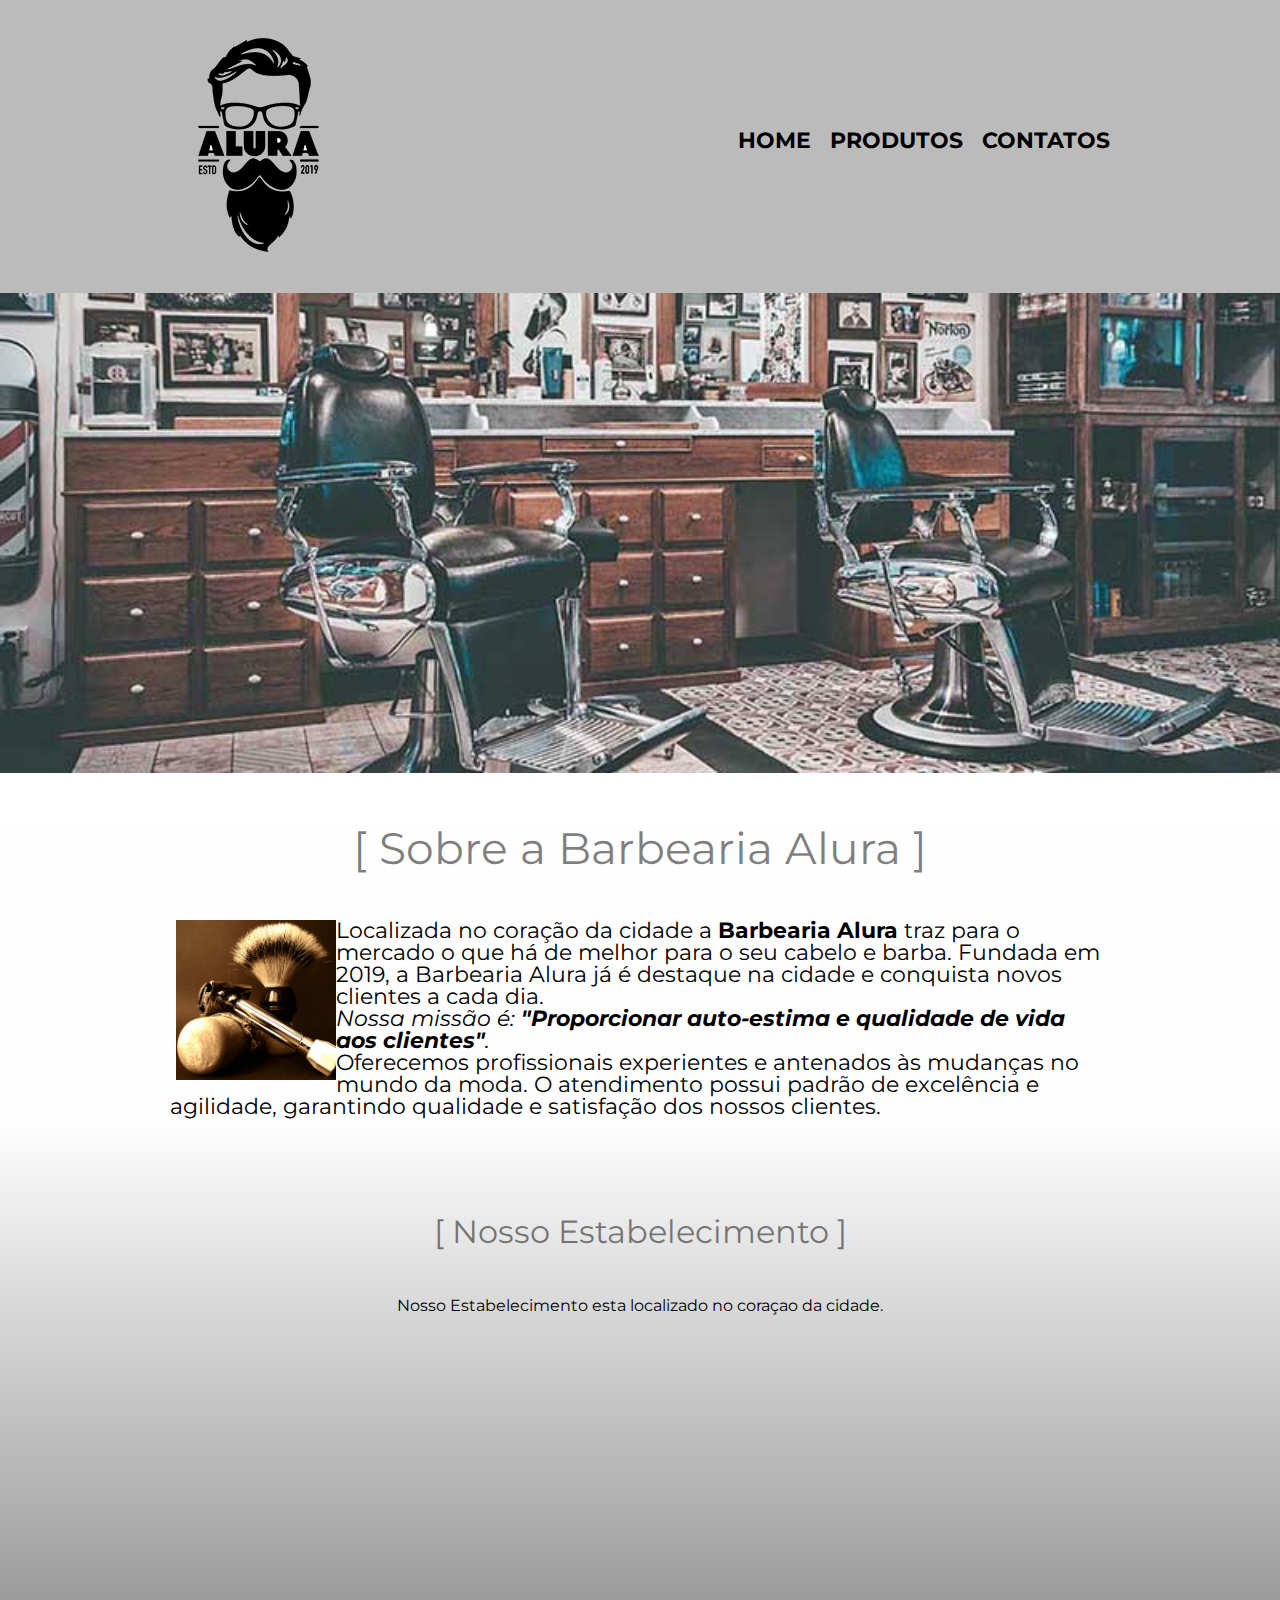
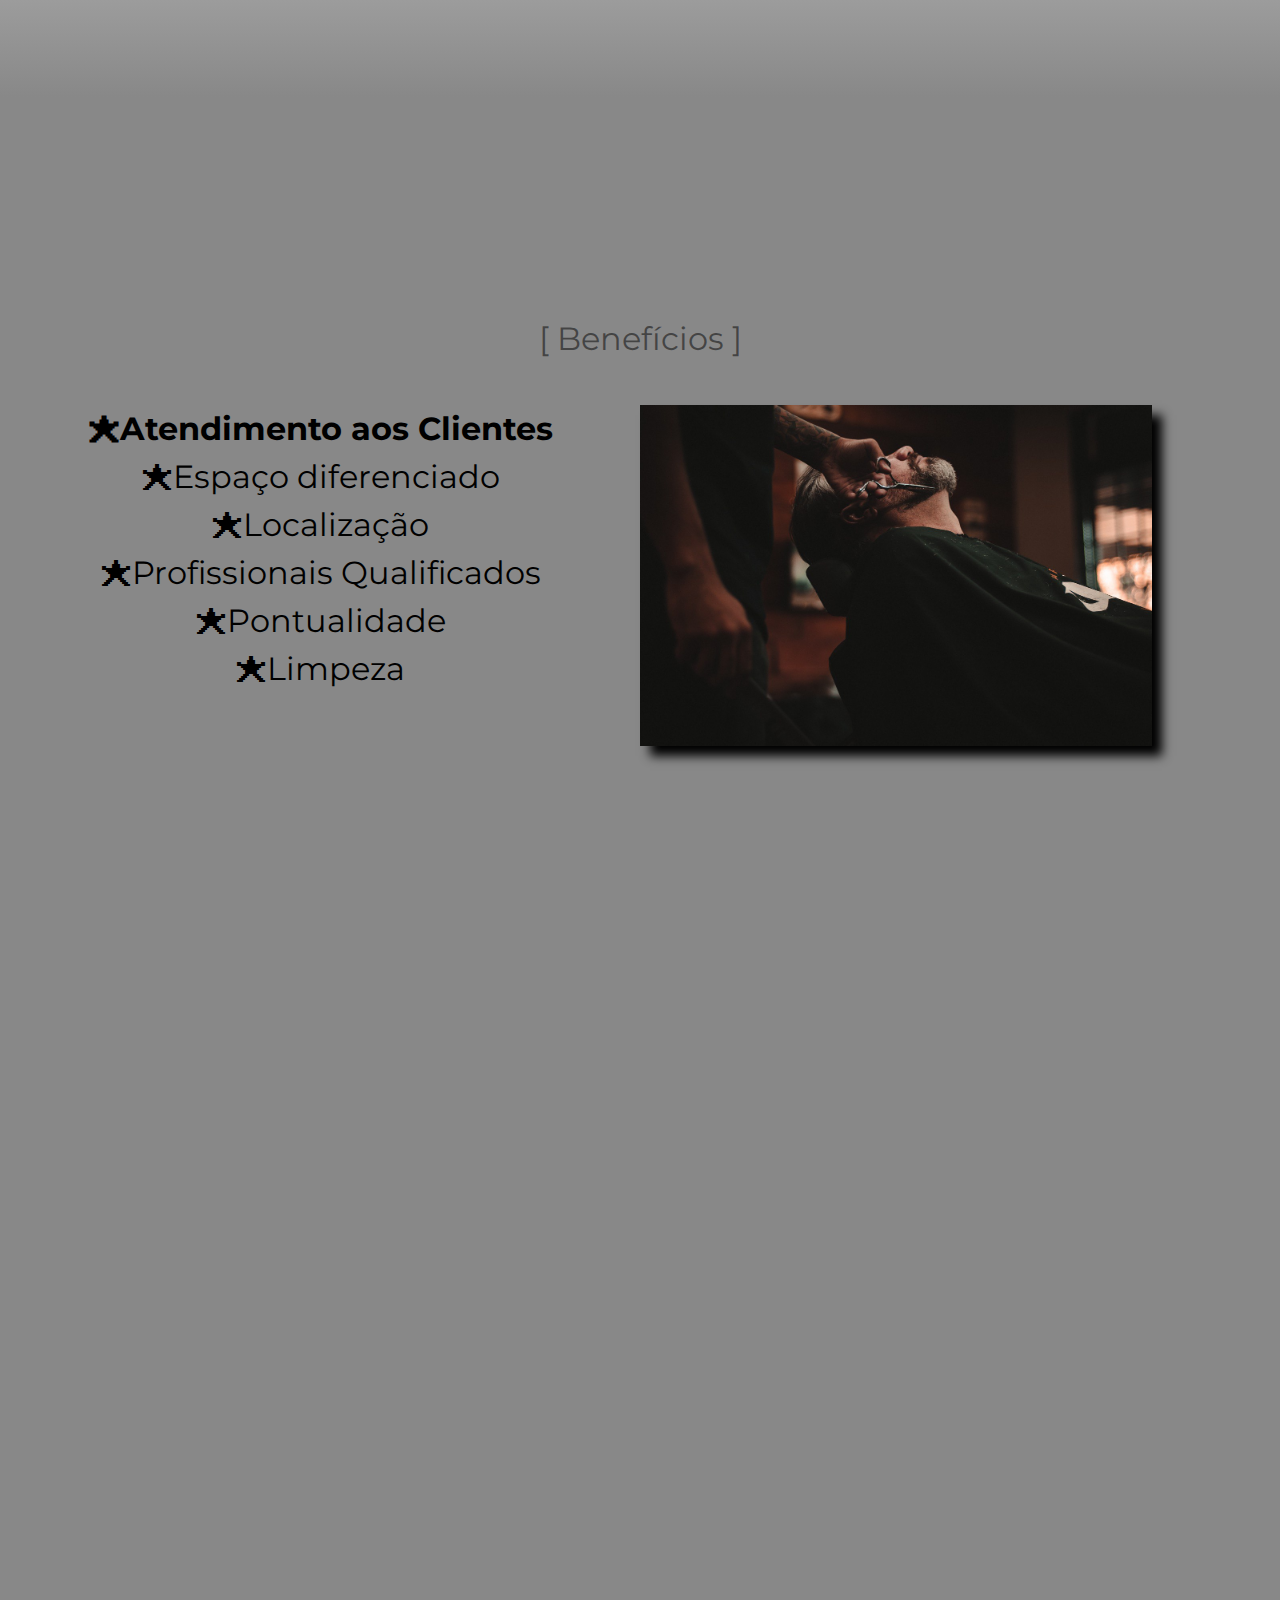
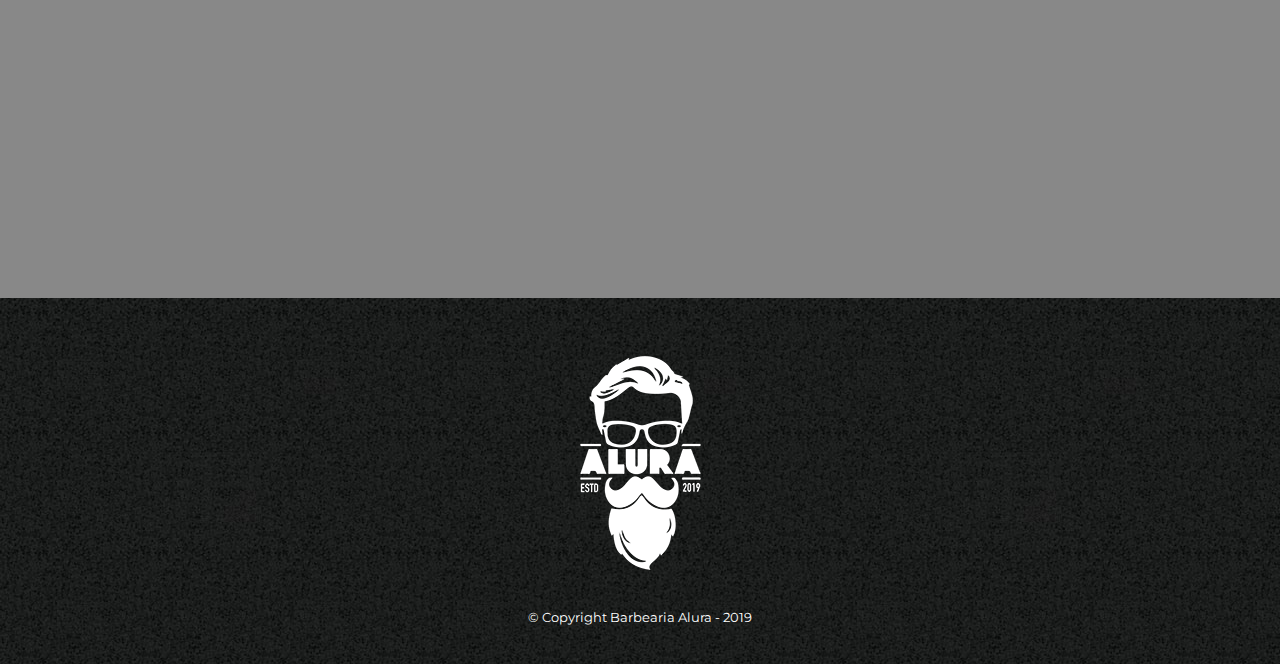
<file: index.html>
<!DOCTYPE html>
<html lang="pt-br">
	<head>
		<meta charset="UTF-8">
		<meta name="viewport" content="width=device-width">
		
		<title>Barbearia Alura</title>
		<link rel="stylesheet" href="styles.css">
		
		
		<link rel="preconnect" href="https://fonts.googleapis.com">
		<link rel="preconnect" href="https://fonts.googleapis.com">
		<link rel="preconnect" href="https://fonts.gstatic.com" crossorigin>
		<link href="https://fonts.googleapis.com/css2?family=Montserrat:wght@500&display=swap" rel="stylesheet">

			

	</head>

	<body>
		<header>
			<div class="caixa">
				<h1><img src="imagens/logo.png" alt=""></h1>
				<nav>
				<ul>
					<li> <a href="index.html">Home</a></li>
					<li><a href="barbearia.html">Produtos</a></li>
					<li><a href="contatos.html">Contatos</a></li>
				</ul>
					</nav>
			</div>
		</header>
		
		<img class="banner" src="imagens/banner.jpg">
		<main>
		<section class="principal">
			
			<h2 class="titulo-principal">Sobre a Barbearia Alura</h2>
			
				<img class="utensilios" src="imagens/utensilios.jpg" alt="utensilios de um barbeiro">

			<p>Localizada no coração da cidade a <strong>Barbearia Alura</strong> traz para o mercado o que há de melhor para o seu cabelo e barba. Fundada em 2019, a Barbearia Alura já é destaque na cidade e conquista novos clientes a cada dia.</p>

			<p id="missao"><em>Nossa missão é: <strong>"Proporcionar auto-estima e qualidade de vida aos clientes"</strong>.</em></p>

			<p>Oferecemos profissionais experientes e antenados às mudanças no mundo da moda. O atendimento possui padrão de excelência e agilidade, garantindo qualidade e satisfação dos nossos clientes.</p>
	
		</section>

		<section class="mapa">
				<h3 class="titulo-principal">
						Nosso Estabelecimento </h3>
						<p>
							Nosso Estabelecimento esta localizado no coraçao da cidade. </p>
							<div class="mapa-conteudo"><iframe src="https://www.google.com/maps/embed?pb=!1m18!1m12!1m3!1d29254.058475725607!2d-46.642032549999996!3d-23.57715825!2m3!1f0!2f0!3f0!3m2!1i1024!2i768!4f13.1!3m3!1m2!1s0x94ce5a2b2ed7f3a1%3A0xab35da2f5ca62674!2sAlura%20-%20Escola%20Online%20de%20Tecnologia!5e0!3m2!1spt-BR!2sbr!4v1681372300615!5m2!1spt-BR!2sbr" 
							width="100%" height="300" style="border:0;" allowfullscreen="" loading="lazy" referrerpolicy="no-referrer-when-downgrade"></iframe>
						</div>
		</section>

		<section class="beneficios">
			<h3 class="titulo-principal">Benefícios</h3>
				<div class="conteudo-beneficios">
			<ul class="lista-beneficios">
				<li class="itens">Atendimento aos Clientes</li>
				<li class="itens">Espaço diferenciado</li>
				<li class="itens">Localização</li>
				<li class="itens">Profissionais Qualificados</li>
				<li class="itens">Pontualidade</li>
				<li class="itens">Limpeza</li>
			</ul><img src="imagens/beneficios.jpg" class="imagembeneficios"></div>
			
			
			<div class = "video">
				<iframe width="100%" height="650" src="https://www.youtube.com/embed/xiTms8zRosI" 
				title="Como cortar cabelo masculino com tesoura" frameborder="0" allow="accelerometer; autoplay;
				 clipboard-write; encrypted-media;
				 gyroscope; picture-in-picture; web-share" 
				allowfullscreen></iframe></div>
			
	</section>
	
	
	

	</main>
		<footer>
			<img src="imagens/logo-branco.png" alt="">
			<p class="copyright"> &copy; Copyright Barbearia Alura - 2019</p>
			</footer>
	</body>
</html>
</file>
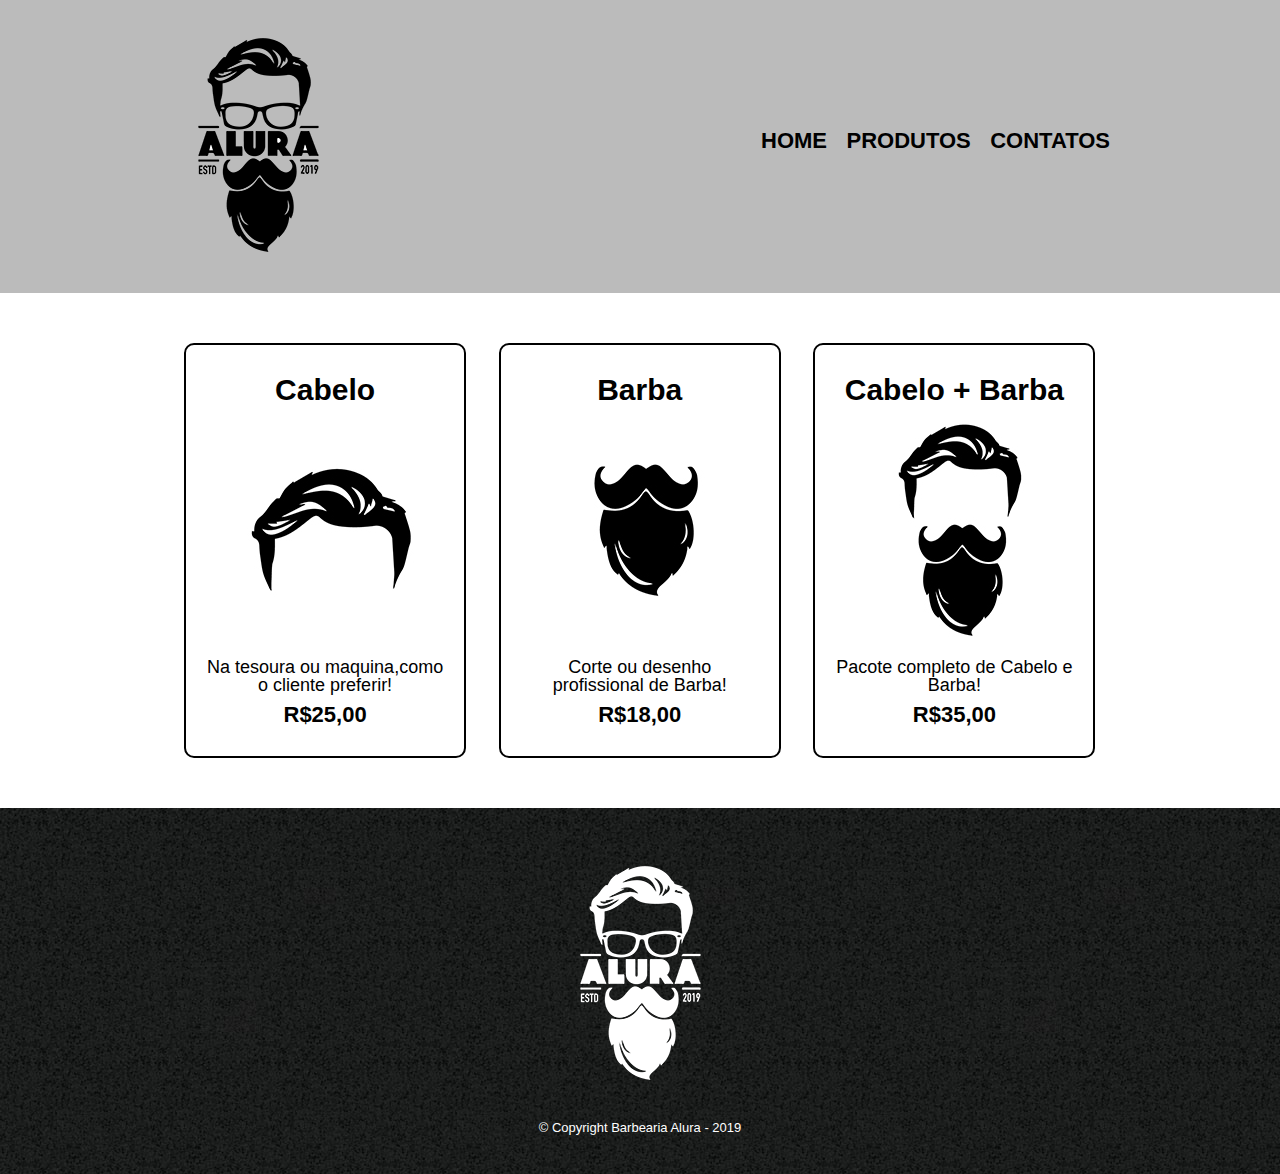
<file: barbearia.html>
<!DOCTYPE html>
<html lang="pt-br">
<head>
    <meta charset="UTF-8">
    <meta http-equiv="X-UA-Compatible" content="IE=edge">
    <meta name="viewport" content="width=device-width, initial-scale=1.0">
   
    <link rel="stylesheet" href="styles.css">
   
    <title>Barbearia Alura</title>
  
    
    
</head>
<body>
    <header>
        <div class="caixa">
            <h1><img src="imagens/logo.png" alt=""></h1>
            <nav>
            <ul>
                <li> <a href="index.html">Home</a></li>
                <li><a href="barbearia.html">Produtos</a></li>
                <li><a href="contatos.html">Contatos</a></li>
            </ul>
                </nav>
        </div>
    </header>
<main>
<ul class = "produtos">
    <li>
        <h2>Cabelo</h2>
         <img src="imagens/cabelo.jpg" alt="">   
        <p class = "produto-desc">Na tesoura ou maquina,como o cliente preferir!</p>
        <p class=" produto-preco">R$25,00</p>
    </li>    
    <li><h2>Barba</h2>
        <img src="imagens/barba.jpg" alt="">   
        <p class = "produto-desc">Corte ou desenho profissional de Barba!</p>
        <p class=" produto-preco">R$18,00</p>
    </li>
    <li><h2>Cabelo + Barba</h2>
        <img src="imagens/cabelo+barba.jpg" alt="">   
        <p class = "produto-desc">Pacote completo de Cabelo e Barba!</p>
        <p class=" produto-preco">R$35,00</p>    
    </li>
</ul>

</main>
<footer>
<img src="imagens/logo-branco.png" alt="">
<p class="copyright"> &copy; Copyright Barbearia Alura - 2019</p>
</footer>
</body>
</html>
</file>
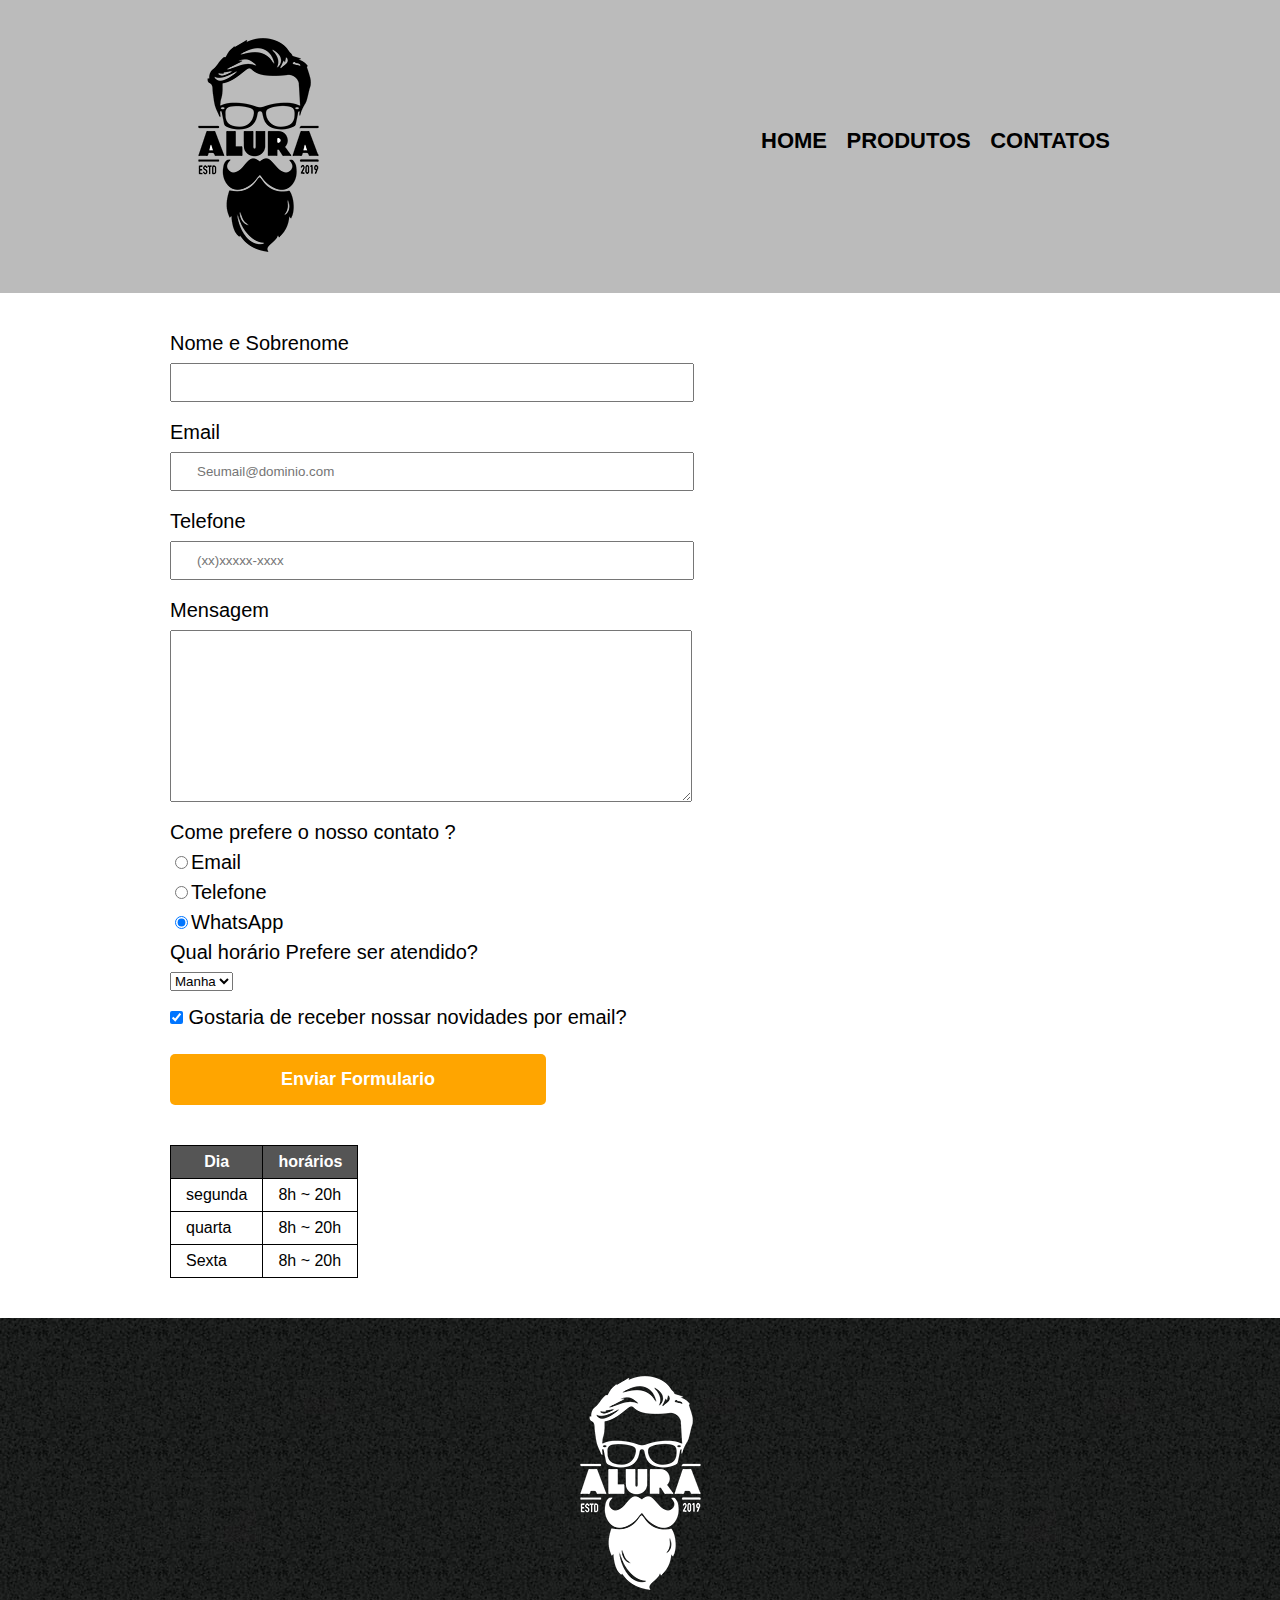
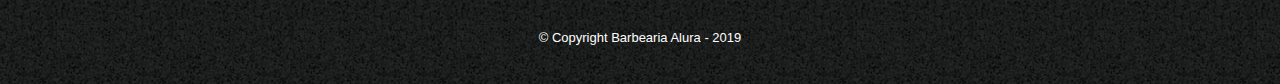
<file: contatos.html>
<!DOCTYPE html>
<html lang="pt-br">
<head>
    <meta charset="UTF-8">
    <meta http-equiv="X-UA-Compatible" content="IE=edge">
    <meta name="viewport" content="width=device-width, initial-scale=1.0">
    <title>Document</title>
</head>
<title>barbearia alura</title>
<link rel="stylesheet" href="styles.css">
</head>

<body>
<header>
    <div class="caixa caixa940">
        <h1><img src="imagens/logo.png" alt="Logo da Barbearia Alura"></h1>
        <nav>
        <ul>
            <li> <a href="index.html">Home</a></li>
            <li><a href="barbearia.html">Produtos</a></li>
            <li><a href="contatos.html">Contatos</a></li>
        </ul>
            </nav>
    </div>
</header>
<body>
<main class = formain>
    
      <form action="">
            <label for="nome e sobrenome">Nome e Sobrenome</label>
            <input type="text" name="name" id="id" class="input-padrao" required >
    
            <label for="email">Email</label>
            <input type="email" name="email" id="email"class="input-padrao"required placeholder="Seumail@dominio.com" >
    
            <label for="Telefone">Telefone</label>
            <input type="tel" name="numerotel" id="numerotel"class="input-padrao"required placeholder="(xx)xxxxx-xxxx">
            
            <label for="area de texto">Mensagem </label>
            <textarea name="texto" id="mensagem" cols="30" rows="10"class="input-padrao"required ></textarea>
            
            <fieldset>
                
                    <legend>Come prefere o nosso contato ?</legend>
                    <label for="radio-email"> <input type="radio" name="contato" id="radio-email">Email</label>
                
                    <label for="telefone"><input type="radio" name="contato" id="telefone">Telefone</label>
                
                    <label for="whatsapp"><input type="radio" name="contato" id="whatsapp" checked >WhatsApp</label >
                
            </fieldset>
                    <fieldset>
                        <legend>Qual horário Prefere ser atendido?</legend>
                            <select name="horario" id="horario">
                                <option value="horario">Manha</option>
                                <option value="horario">Tarde</option>
                                <option value="horario">Noite</option>
                            </select>
                                
                                        <label><input type="checkbox" name="" id="" class="checkbox" checked> Gostaria de receber nossar novidades por email?</label>
                                       
                                        <input type="submit" value="Enviar Formulario" class="enviar botaoEnviar">
                    </fieldset>
        </form>

        <table>
            <thead>
                <tr>
                <th>Dia </th>
                <th>horários</th>    
                </tr>
            </thead>
                <tbody>
            <tr>
                  <td>segunda</td> 
                  <td>8h ~ 20h</td>
                </tr>
            </tbody>
            <tfoot>
            <tr>
                  <td>quarta</td>
                  <td>8h ~ 20h </td>
                </tr>
                 <tr>    
                  <td>Sexta</td>
                  <td>8h ~ 20h</td>
                </tr>
            </tfoot>    
        </table>
</main>
        <footer>
            <img src="imagens/logo-branco.png" alt="Logo da Barbearia Alura">
            <p class="copyright"> &copy; Copyright Barbearia Alura - 2019</p>
            </footer>

</body>
</html>
</file>
<file: styles.css>
@import url(css/reset.css);
@import url(css/header.css);
@import url(css/produtos.css);
@import url(css/mapa.beneficios.css);
@import url(css/video.css);



body{
    
 font-family: 'Montserrat', sans-serif;
        
    
    
}

   
footer{

    text-align: center;
    background: url("imagens/bg.jpg");
    padding: 40px 0px;
}

@media screen and (max-width: 980px) { 
.caixa, .conteudo-beneficios, .mapa-conteudo, .produtos, main ,.formain, .mapa-conteudo 
{
    width: auto;
}

.utensilios{
    align-items: center;
    padding-left:1em ;
    padding: 0.5em;
}
      
.beneficios{
    padding: 2em;
}
h1 {
    text-align: center;
    
}
nav {
    position: static;
    
}
.lista-beneficios,.imagembeneficios {
    width: 100%;
    
}
    
.principal > p {
    width: auto;
    
}
    
.produtos > li {
    text-align: center;
    margin: 0 50px;
    display: inline-table;
      
}
.video{
display: none;
}
.formain{
    padding: 0.5em;
}
.botaoEnviar {
    width: 50%;

}

}
</file>
